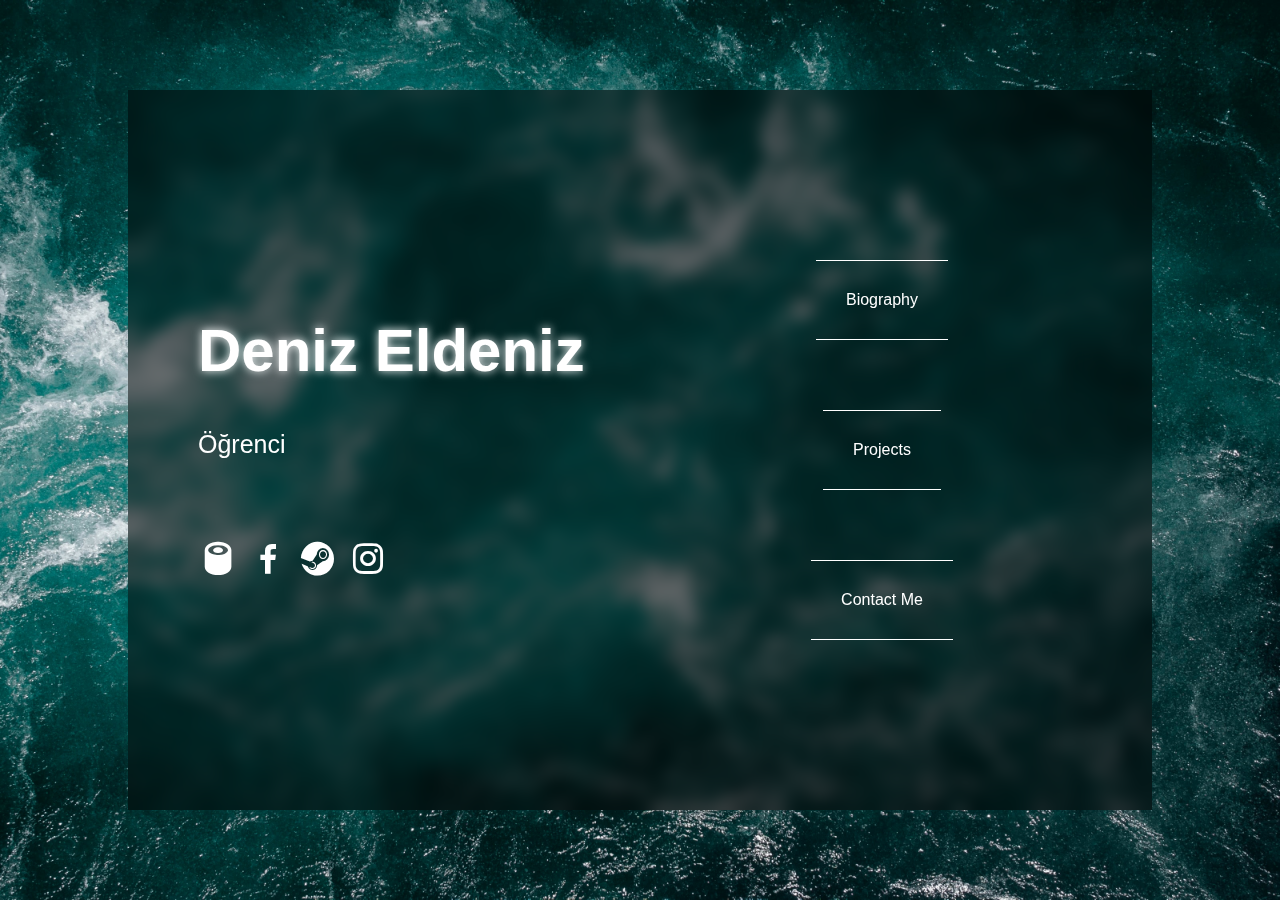
<file: index.html>
<!DOCTYPE html>
<html lang="en">

<head>
    <link rel="icon" href="img/waves-sea-blue-wave-wallpaper-photoaidcom-cropped.jpg" type="image/png">
    <link href='https://unpkg.com/boxicons@2.1.4/css/boxicons.min.css' rel='stylesheet'>
    <meta charset="UTF-8">
    <meta name="viewport" content="width=device-width, initial-scale=1.0">
    <title>Deniz Eldeniz</title>
    <link rel="stylesheet" href="style.css">
</head>

<body>
    <div class="figma">
        <div class="blur">
            <div class="left">
                <h1>
                    Deniz Eldeniz
                </h1>
                <h3>
                    Öğrenci
                </h3>
                <div class="iconWrapper">
                    <a href="https://www.youtube.com/watch?v=6POZlJAZsok&list=PLtsWIYuAHkIRgEGdffcijaNdbWo4m2nKi&index=199&pp=gAQBiAQB8AUB"><i class='bx bxs-sushi'></i></a>
                    <a href="https://www.facebook.com/profile.php?id=100008974368846"><i
                            class='bx bxl-facebook'></i></a>
                    <a href="https://steamcommunity.com/profiles/76561198403905108/"><i class='bx bxl-steam'></i></a>
                    <a href="https://www.instagram.com/deldenizx/"><i class='bx bxl-instagram'></i></a>
                </div>
            </div>
            <div class="right">
                <ul class="list">
                    <li><a href="bio.html">Biography</a></li>
                    <li><a href="projects.html">Projects</a></li>
                    <li><a href="contactme.html">Contact Me</a></li>
                </ul>
            </div>
        </div>
    </div>

</body>

</html>
</file>
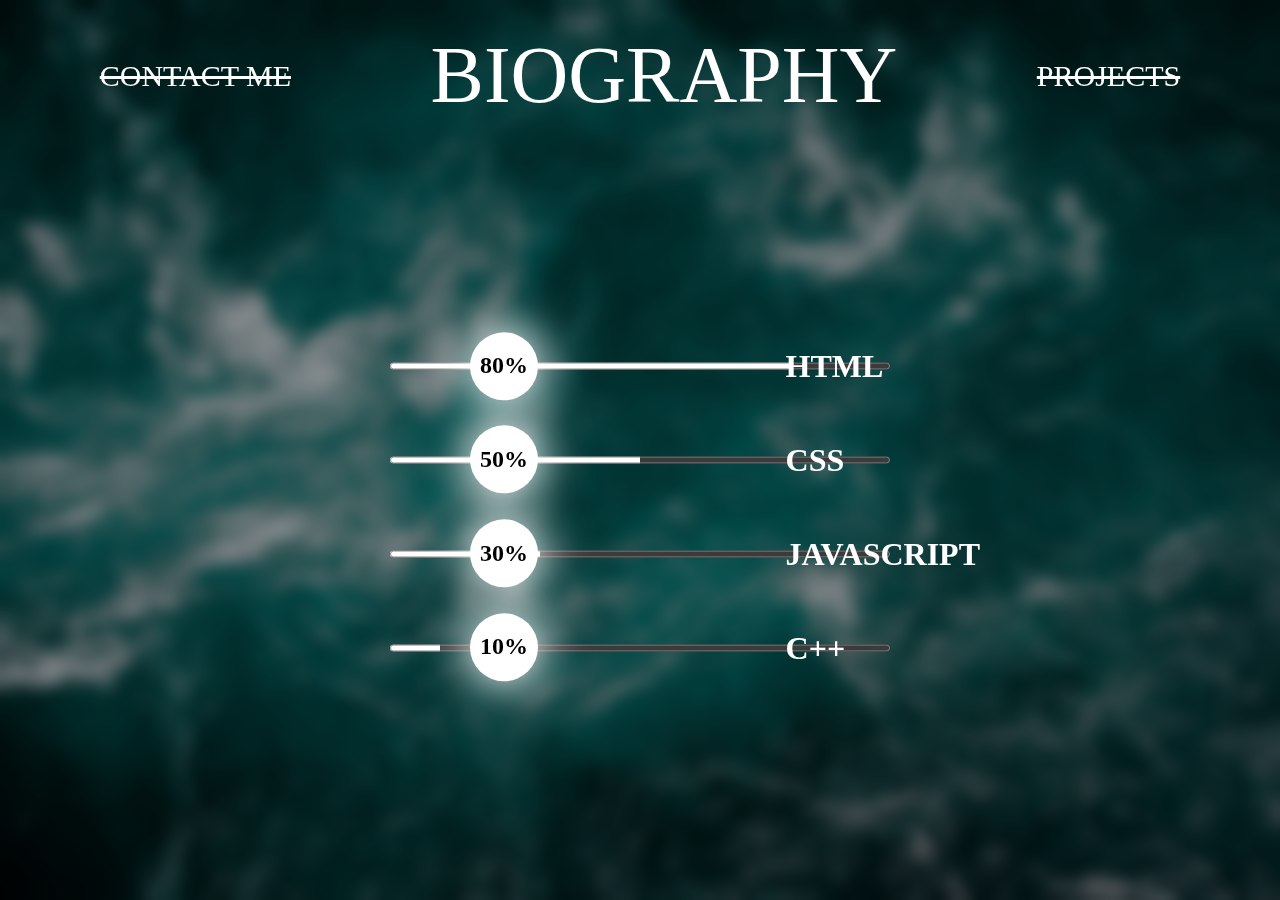
<file: bio.html>
<!DOCTYPE html>
<html lang="en">

<head>
    <link rel="icon" href="img/waves-sea-blue-wave-wallpaper-photoaidcom-cropped.jpg" type="image/png">
    <meta charset="UTF-8">
    <meta name="viewport" content="width=device-width, initial-scale=1.0">
    <title>Deniz Eldeniz - Biography </title>
    <link rel="stylesheet" href="bio.css">
</head>

<body>
    <main>
        <nav class="navbar">
            <ul class="lists">
                <li><a href="contactme.html">CONTACT ME </a></li>
                <li class="bio"><a href="/">BIOGRAPHY</a></li>
                <li><a href="projects.html">PROJECTS</a></li>
            </ul>
        </nav>

        <div class="container">
            <div class="bar">
                <progress class="bars" value="80" max="100"> 50% </progress>
                <progress class="bars" value="50" max="100"> 50% </progress>
                <progress class="bars" value="30" max="100"> 50% </progress>
                <progress class="bars" value="10" max="100"> 50% </progress>
            </div>
            <div class="yüzdeler">
                <h1>80%</h1>
                <h1>50%</h1>
                <h1>30%</h1>
                <h1>10%</h1>
            </div>
            <div class="langs">
                <h1>HTML</h1>
                <h1>CSS</h1>
                <h1>JAVASCRIPT</h1>
                <h1>C++</h1>

            </div>
        </div>
    </main>
</body>

</html>
</file>
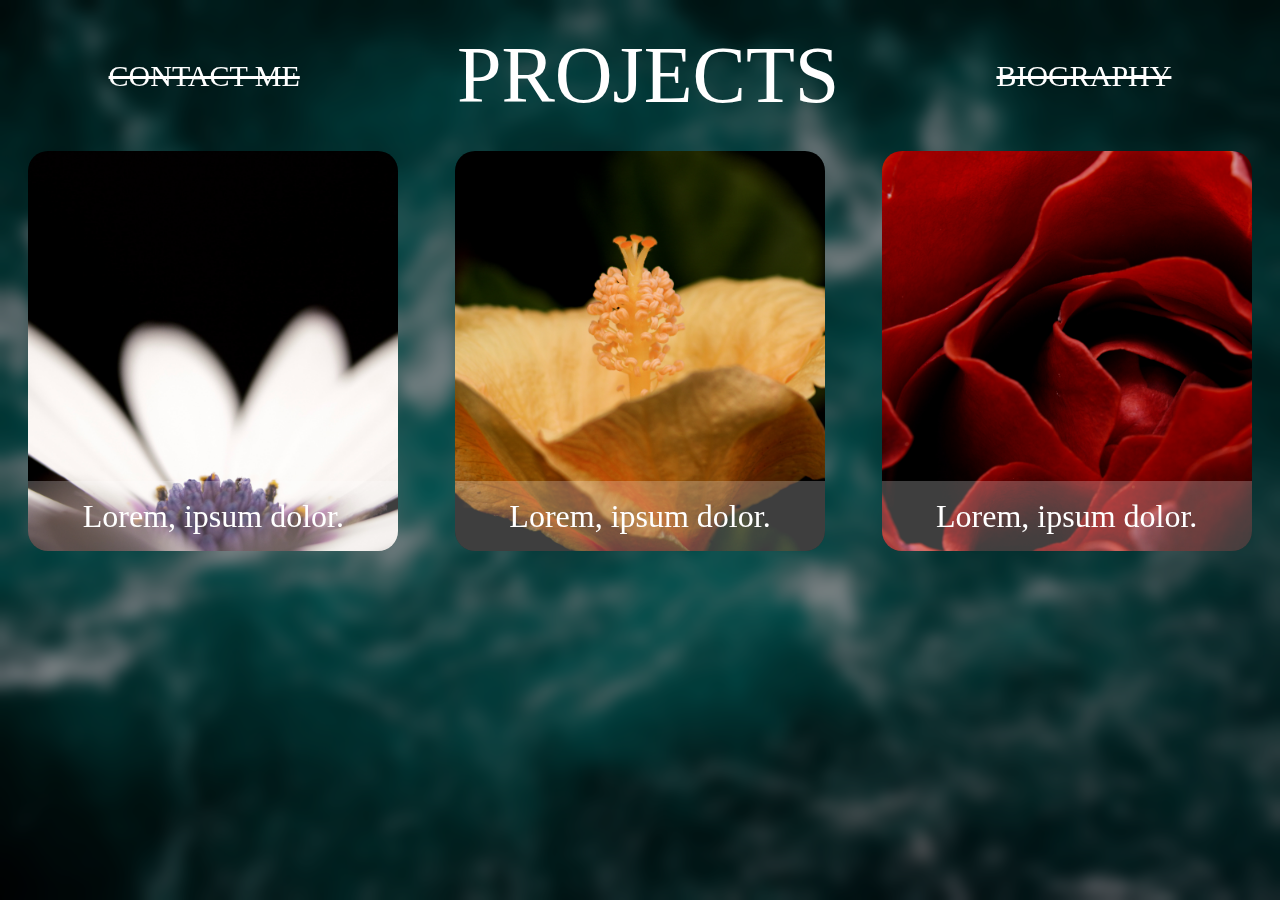
<file: projects.html>
<!DOCTYPE html>
<html lang="en">

<head>
    <link rel="icon" href="img/waves-sea-blue-wave-wallpaper-photoaidcom-cropped.jpg" type="image/png">
    <meta charset="UTF-8">
    <meta name="viewport" content="width=device-width, initial-scale=1.0">
    <title>Deniz Eldeniz - Projects</title>
    <link rel="stylesheet" href="projects.css">

</head>

<body>
    <main>
        <nav class="navbar">
            <ul class="lists">
                <li><a href="contactme.html">CONTACT ME </a></li>
                <li class="projects"><a href="/">PROJECTS</a></li>
                <li><a href="bio.html">BIOGRAPHY</a></li>
            </ul>
        </nav>
        <div class="container">
            <div class="box1">
                <img src="img/çiçek1.jpg" alt="çiçek1">
                <div class="altbilgi">
                    <h1>Lorem, ipsum dolor.</h1>
                    <h2>Lorem, ipsum dolor.</h2>
                    <p>Lorem ipsum dolor sit amet consectetur adipisicing elit. Voluptas quae quia nihil repellendus
                        aliquam. Numquam?
                    </p>

                </div>
            </div>
            <div class="box2">

                <img src="img/çiçek2.jpg" alt="çiçek2">
                <div class="altbilgi">
                    <h1>Lorem, ipsum dolor.</h1>
                    <h2>Lorem, ipsum dolor.</h2>
                    <p>Lorem ipsum dolor sit amet consectetur adipisicing elit. Porro, possimus laboriosam ipsam quia
                        voluptas magni!</p>

                </div>

            </div>
            <div class="box3">

                <img src="img/çiçek3.jpg" alt="çiçek3">
                <div class="altbilgi">
                    <h1>Lorem, ipsum dolor.</h1>
                    <h2>Lorem, ipsum dolor.</h2>
                    <p>Lorem ipsum dolor sit amet consectetur adipisicing elit. Debitis corrupti obcaecati incidunt
                        doloremque odit earum.</p>

                </div>

            </div>

        </div>
    </main>
</body>

</html>
</file>
<file: style.css>
* {
    margin: 0;
    padding: 0;
    font-family: sans-serif;
    box-sizing: border-box;
}

@media screen and (max-width:620px) {
    .right {
        display: none
    }
}

.left h1 {
    text-shadow:
        0px 0px 10px rgb(255, 255, 255);
}

.figma {
    display: grid;
    place-items: center;
    width: 100vw;
    height: 100vh;
    background-image: url(img/seawave.jpg);
    background-position: bottom;
    background-repeat: no-repeat;
    background-size: cover;
}

.figma .blur {
    width: 80vw;
    height: 80vh;
    background-color: rgba(0, 0, 0, 0.5);
    backdrop-filter: blur(08px);
    display: flex;
    justify-content: space-between;
    align-items: center;

}

.left {
    height: 100%;
    display: flex;
    flex-direction: column;
    justify-content: center;
    margin: 0 70px;
    color: white;
}

.left h1 {
    font-size: 60px;
    margin-bottom: 45px;
}

.left h3 {
    font-size: 25px;
    margin-bottom: 80px;
}

.iconWrapper {
    font-size: 40px;
    display: flex;
    gap: 10px
}

.iconWrapper>i:hover {
    transform: scale(1.18);

}

.iconWrapper i {
    transition: 0.2s all;
}

.right .list {
    color: white;
    list-style: none;
    text-transform: capitalize;
    display: flex;
    flex-direction: column;
    justify-content: space-around;
    height: 100%;
    align-items: center;


}

.iconWrapper i {
    color: white;
}

.right .list li {
    border-bottom: 1px solid white;
    border-top: 1px solid white;
    padding: 30px;

}

.right {

    margin-right: 70px;
    width: 400px;
    height: 450px;

}

.list a {
    color: white;
    text-decoration: none;
    transition: 0.18s all ease-in-out;
    display: block;
}

.iconWrapper i:hover {
    transform: scale(1.14);
    text-shadow:
    0px 0px 10px rgb(255, 255, 255);
}

.left h3 {
    font-weight: 100;

}

.list a:hover {

    transform: scale(1.33)
}
</file>
<file: bio.css>
* {
    margin: 0;
    padding: 0;
    box-sizing: border-box;
}

a {
    color: inherit;
    text-decoration: none;
}

html {
    background-repeat: no-repeat;
    background-size: cover;
    background-image: url(img/seawave.jpg);
    height: 100vh;
}

body {

    background-color: rgba(0, 0, 0, 0.35);
    backdrop-filter: blur(08px);
    height: 100vh;
}

.lists {
    display: flex;
    justify-content: space-around;
    align-items: center;
    padding: 30px;
}

.bio {
    font-size: 80px !important;
    text-decoration: none !important;
    color: white;

}

.lists li {

    font-size: 30px;
    list-style-type: none;
}

.lists li:not(.bio) a {
    text-decoration: line-through;
    color: rgb(255, 255, 255);
}

.box1,
.box2,
.box3 {
    height: 50px;
    width: 50px;
    border-radius: 50%;
    background-color: white;
    display: flex;
    justify-content: center;
    align-items: center;
}

.box1 h1,
.box2 h1,
.box3 h1 {
    font-size: 17px;

}

.container {
    position: relative;
    height: 79vh;
}

.bar {
    display: flex;
    flex-direction: column;
    gap: 80px;
    position: absolute;
    transform: translate(-50%, -50%);
    top: 50%;
    left: 50%;
}

.bars {
    height: 14px;
    width: 500px;
    accent-color: rgb(255, 255, 255);

}

.yüzdeler {
    display: flex;
    flex-direction: column;
    gap: 25.8px;
    transform: translateY(-50%);
    position: absolute;
    top: 50%;
    left: 470px
}

.yüzdeler h1 {
    display: grid;
    place-items: center;
    height: 68px;
    width: 68px;
    border-radius: 50%;
    background-color: white;
    font-size: 24px;
    -webkit-box-shadow: 1px 1px 47px 5px rgba(255, 255, 255, 1);
    -moz-box-shadow: 1px 1px 47px 5px rgba(255, 255, 255, 1);
    box-shadow: 1px 1px 47px 5px rgba(255, 255, 255, 1);
}

.langs {
    display: flex;
    flex-direction: column;
    gap: 57px;
    color: white;
    font-weight: 100;
    transform: translateY(-50%);
    top: 50%;
    position: absolute;
    right: 300px;

}
</file>
<file: projects.css>
* {
    margin: 0;
    padding: 0;
    box-sizing: border-box;

}

a {
    color: inherit;
    text-decoration: none;
}

html {
    background-repeat: no-repeat;
    background-size: cover;
    background-image: url(img/seawave.jpg);
    height: 100vh;
}

body {

    background-color: rgba(0, 0, 0, 0.35);
    backdrop-filter: blur(08px);
    height: 100vh;
}





.lists {
    display: flex;
    justify-content: space-around;
    align-items: center;
    padding: 30px;
}

.projects {
    font-size: 80px !important;
    text-decoration: none !important;
    color: white;

}

.lists li {

    font-size: 30px;
    list-style-type: none;
}



.lists li:not(.projects) a {
    text-decoration: line-through;
    color: rgb(255, 255, 255);
}

.box1 img,
.box2 img,
.box3 img {
    height: 400px;
    width: 370px;
    background-position: center;
    object-fit: cover;
    border-radius: 20px;

}

.container {
    display: flex;
    justify-content: space-around;
    align-items: center;
}

.box1,
.box2,
.box3 {
    border-radius: 20px;
    position: relative;
}

.altbilgi {

    height: 60px;
    width: 370px;
    background-color: rgba(255, 255, 255, 0.245);
    display: flex;
    justify-content: center;
    align-items: center;
    position: absolute;
    bottom: 4px;
    border-bottom-right-radius: 20px;
    border-bottom-left-radius: 20px;
    transition: 0.3s all ease-in-out;
    padding: 35px;

}

.altbilgi p,
.altbilgi h2 {
    display: none;

}

.altbilgi:hover  {
    height: 400px;
    width: 370px;
    border-top-right-radius: 20px;
    border-top-left-radius: 20px;
    transition: 0.3s all ease-in-out;
    background-color: rgba(255, 255, 255, 0.615);
    padding: 35px;
    flex-direction: column;
}

.altbilgi:hover h1 {
    display: none;
    transition: 0.0s all ease-in-out !important;
}

.altbilgi:hover p,
.altbilgi:hover h2 {
    display: contents;
}

.altbilgi p {
    text-indent: 30px;
    font-size: 22px;

}

.altbilgi h2 {
    text-transform: uppercase;
}
.altbilgi h1{
    opacity: 1 !important;
    color: rgb(255, 255, 255);
    font-weight: 100;
}
</file>
